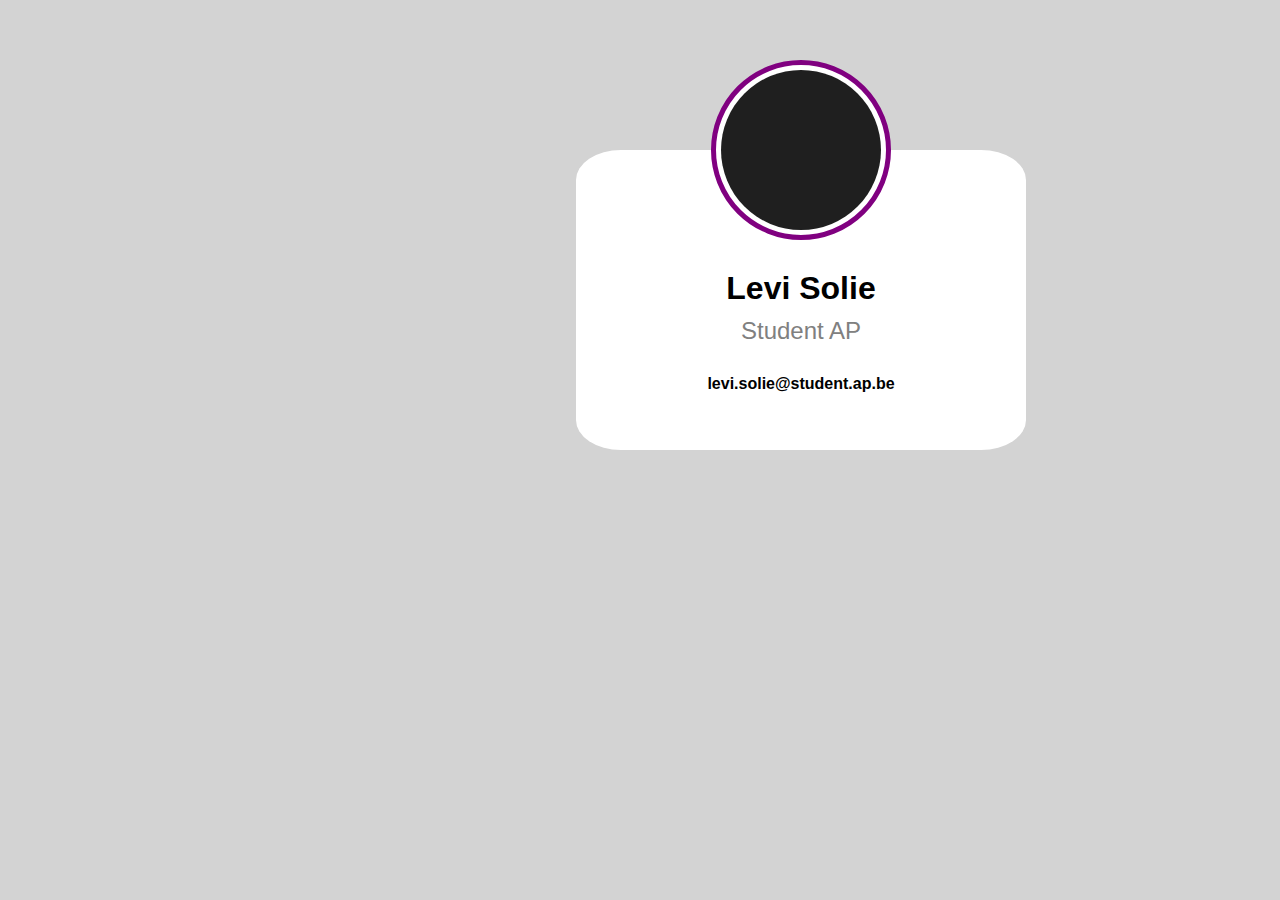
<file: oefening-01/index.html>
<!DOCTYPE html>
<html lang="en">
<head>
    <meta charset="UTF-8">
    <meta name="viewport" content="width=device-width, initial-scale=1.0">
    <title>oefening-01</title>

    <link rel="stylesheet" href="./css/reset.css">
    <link rel="stylesheet" href="./css/style.css">
</head>
<body>
    <section>
        <figure><img src="./images/foto.png" alt="Foto" ></figure>
        <h1>Levi Solie</h1>
        <h2>Student AP</h2>
        <p><a href="mailto:levi.solie@student.ap.be">levi.solie@student.ap.be</a></p>
    </section>
</body>
</html>
</file>
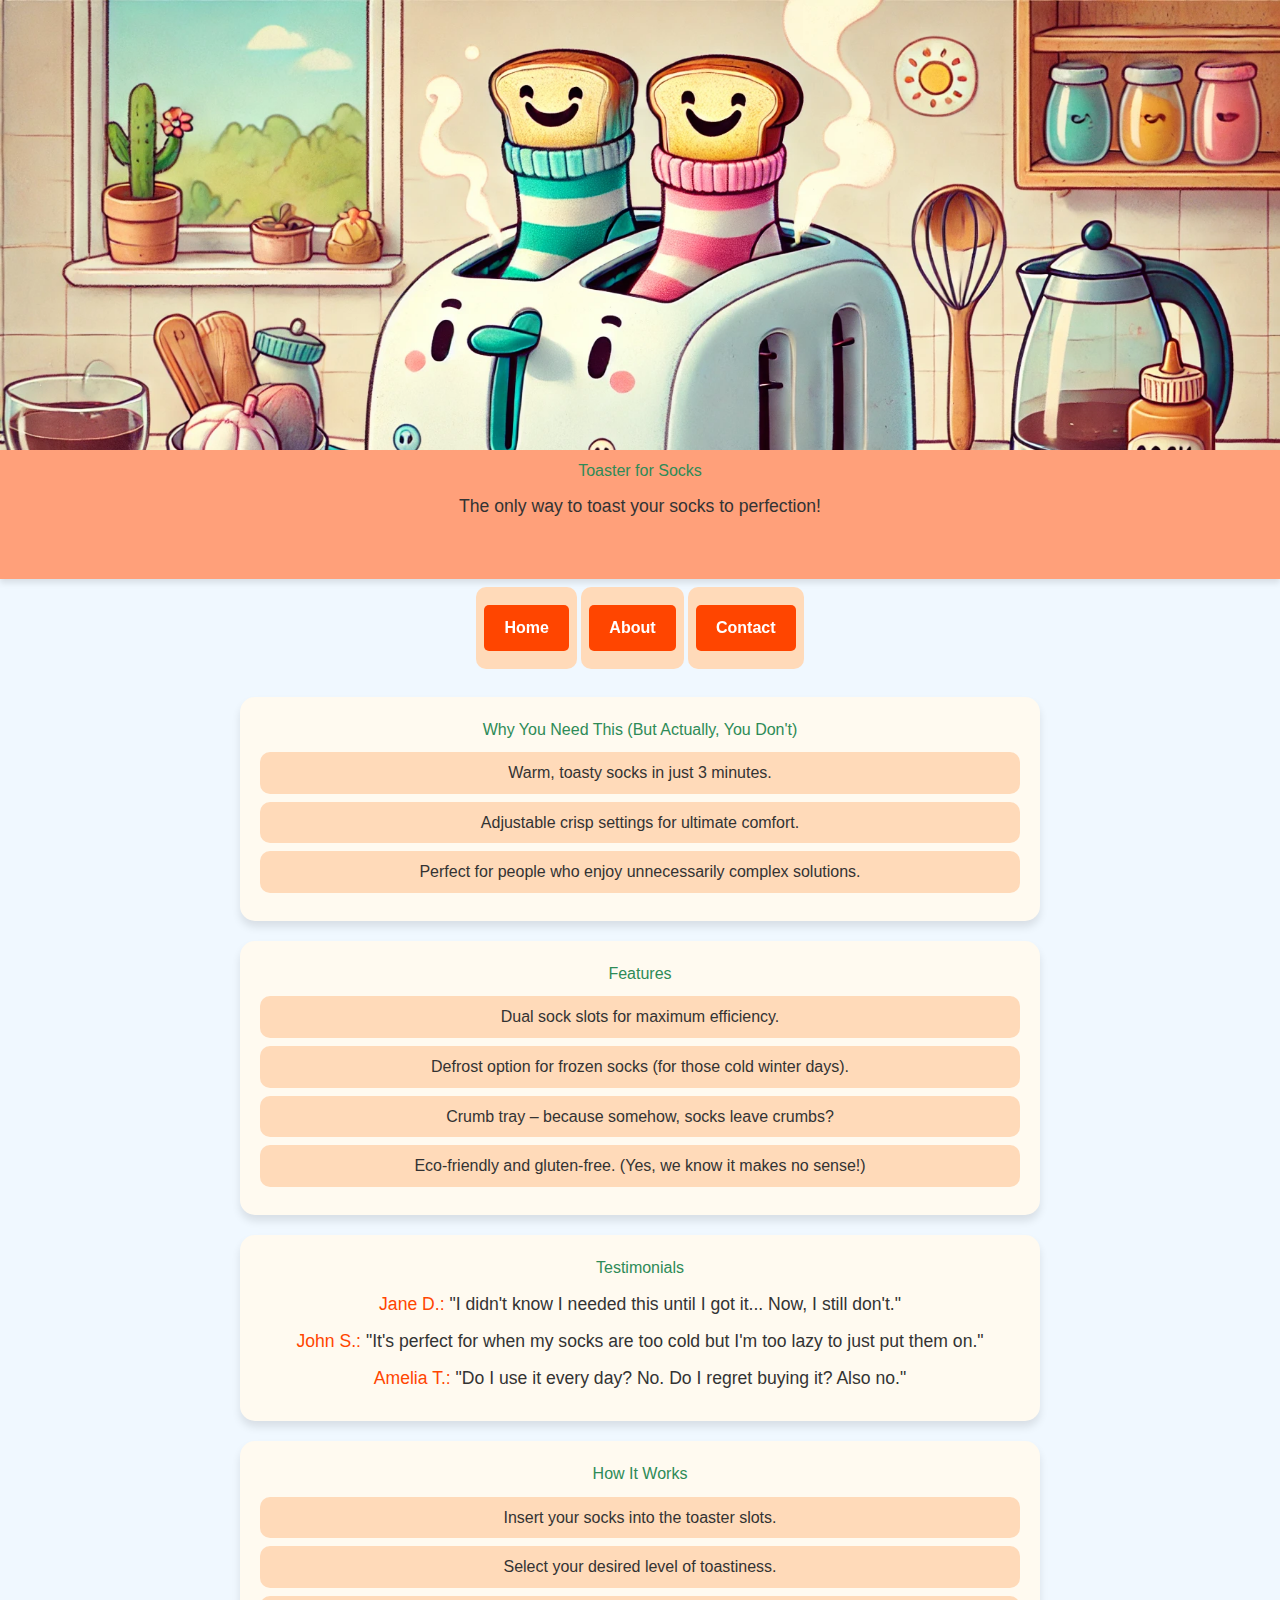
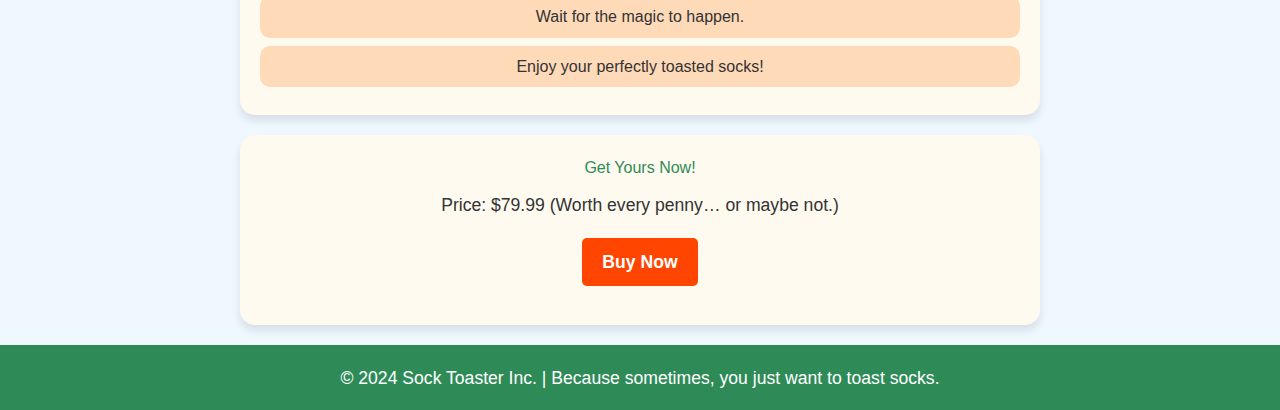
<file: oefening-04/index.html>
<!DOCTYPE html>
<html lang="en">
  <head>
    <meta charset="UTF-8" />
    <meta name="viewport" content="width=device-width, initial-scale=1.0" />
    <title>Toaster for Socks - The Ultimate Sock Warming Experience!</title>
    <link rel="stylesheet" href="./css/reset.css" />
    <link rel="stylesheet" href="./css/style.css" />
  </head>
  <body>

    <header>
      <img src="./images/sock-toaster.webp" alt="" height="100" width="100%" />
      <h1>Toaster for Socks</h1>
      <p>The only way to toast your socks to perfection!</p>
    </header>

    <nav>
      <ul>
        <li><a href="#">Home</a></li>
        <li><a href="#">About</a></li>
        <li><a href="#">Contact</a></li>
      </ul>
    </nav>

    <section>
      <h2>Why You Need This (But Actually, You Don't)</h2>
      <ul>
        <li>Warm, toasty socks in just 3 minutes.</li>
        <li>Adjustable crisp settings for ultimate comfort.</li>
        <li>Perfect for people who enjoy unnecessarily complex solutions.</li>
      </ul>
    </section>

    <section>
      <h2>Features</h2>
      <ul>
        <li>Dual sock slots for maximum efficiency.</li>
        <li>Defrost option for frozen socks (for those cold winter days).</li>
        <li>Crumb tray – because somehow, socks leave crumbs?</li>
        <li>Eco-friendly and gluten-free. (Yes, we know it makes no sense!)</li>
      </ul>
    </section>

    <section>
      <h2>Testimonials</h2>
      <p>
        <strong>Jane D.:</strong> "I didn't know I needed this until I got it...
        Now, I still don't."
      </p>
      <p>
        <strong>John S.:</strong> "It's perfect for when my socks are too cold
        but I'm too lazy to just put them on."
      </p>
      <p>
        <strong>Amelia T.:</strong> "Do I use it every day? No. Do I regret
        buying it? Also no."
      </p>
    </section>

    <section>
      <h2>How It Works</h2>
      <ol>
        <li>Insert your socks into the toaster slots.</li>
        <li>Select your desired level of toastiness.</li>
        <li>Wait for the magic to happen.</li>
        <li>Enjoy your perfectly toasted socks!</li>
      </ol>
    </section>

    <section>
      <h2>Get Yours Now!</h2>
      <p>Price: $79.99 (Worth every penny… or maybe not.)</p>
      <p><a href="#">Buy Now</a></p>
    </section>

    <footer>
      <p>
        &copy; 2024 Sock Toaster Inc. | Because sometimes, you just want to
        toast socks.
      </p>
    </footer>
  </body>
</html>
</file>
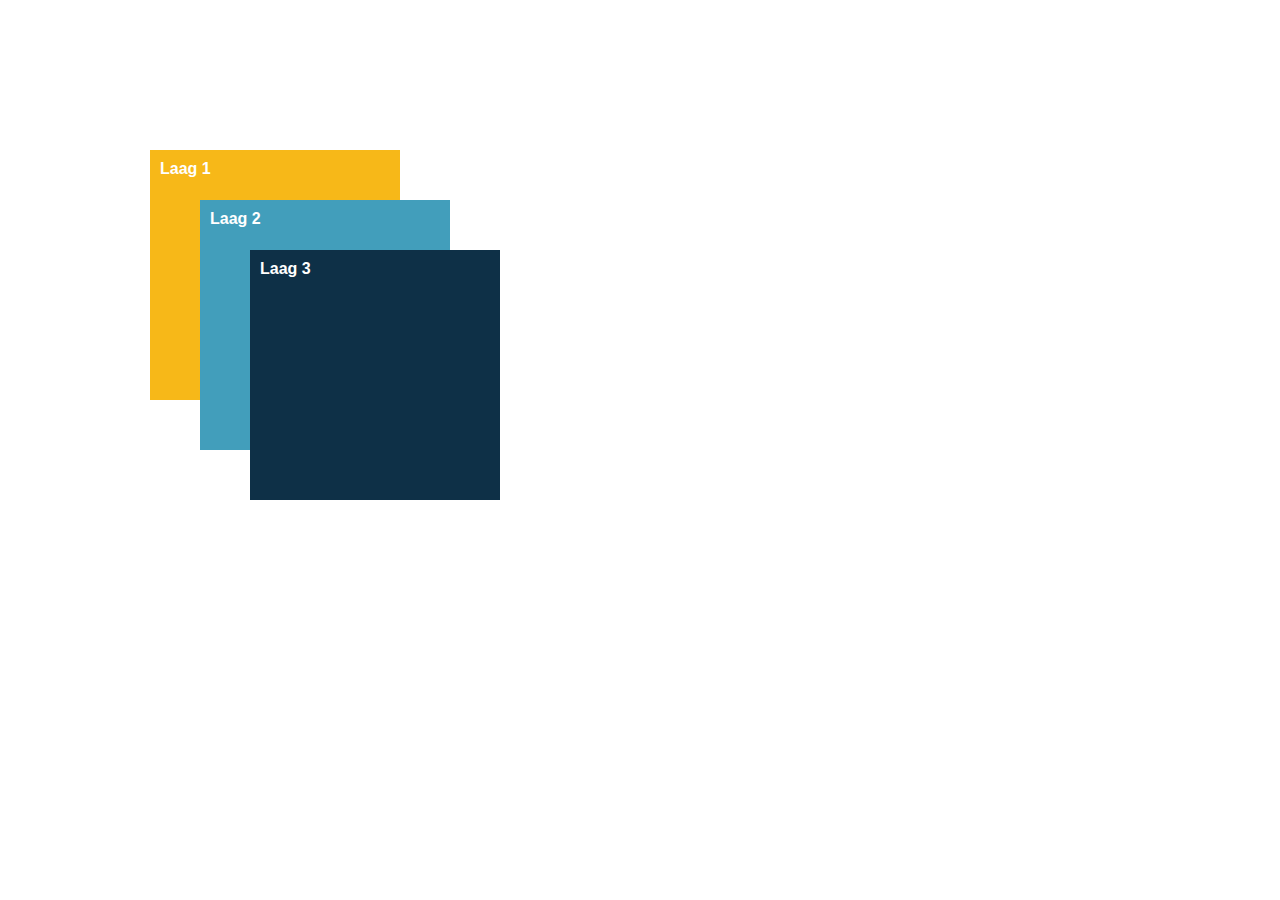
<file: oefening-05/index.html>
<!DOCTYPE html>
<html lang="en">
<head>
    <meta charset="UTF-8">
    <meta name="viewport" content="width=device-width, initial-scale=1.0">
    <title>oefening-05</title>
    
    <link rel="stylesheet" href="./css/reset.css">
    <link rel="stylesheet" href="./css/style.css">
</head>
<body>
    <section>
        <p>Laag 1</p>
        <p>Laag 2</p>
        <p>Laag 3</p>
    </section>
</body>
</html>
</file>
<file: oefening-01/css/style.css>
body{
    font-family: Arial, Helvetica, sans-serif;
    background-color: lightgray;
    text-align: center;
}

section{
    position:relative;
    left: 45%;
    top: 150px;

    background-color: white;
    height: 300px;
    width: 450px;
    border-radius: 10%;
}

figure{
    background-color: white;
    border: 5px;
    border-radius: 50%;
    border-color: purple;
    border-style: solid;

    position:relative;
    bottom: 90px;
    left: 135px;


    width: 180px;
    height: 180px;
}

img{
    border-radius: 50%;

    position:relative;
    bottom: -5px;

    height: 160px; 
    width: 160px;
}

h1{
    font-weight: bold;
    font-size: 2rem;
    position:relative;
    bottom: 60px;
}
h2{
    color: gray;
    font-size: 1.5rem;

    position:relative;
    bottom: 50px;
}
p{
    font-weight: bold;
    position:relative;
    bottom: 20px;
}
</file>
<file: oefening-04/css/style.css>
/* General Styles */
body {
  font-family: "Arial", sans-serif;
  background-color: #f0f8ff;
  color: #333;
  margin: 0;
  padding: 0;
  line-height: 1.6;
}

nav{
  position:sticky;
  top: 0;
}

h1,
h2 {
  font-family: "Comic Sans MS", cursive, sans-serif;
  color: #2e8b57;
  text-align: center;
}

p {
  font-size: 1.1em;
  margin: 0.5em 0;
  text-align: center;
}

ul {
  list-style-type: none;
  padding: 0;
}

li {
  background-color: #ffebcd;
  margin: 0.5em 0;
  padding: 10px;
  border-radius: 10px;
  text-align: center;
}

header {
  background-color: #ffa07a;
  text-align: center;
  box-shadow: 0px 4px 6px rgba(0, 0, 0, 0.1);
  padding-bottom: 50px;
}

nav ul {
  text-align: center;
}

nav ul li {
  display: inline-block;
}

img {
  height: 450px;
  object-fit: cover;
  object-position: top;
}

footer {
  background-color: #2e8b57;
  color: white;
  text-align: center;
  padding: 10px 0;
  width: 100%;
}

/* Sections */
section {
  margin: 20px auto;
  padding: 20px;
  max-width: 800px;
  background-color: #fffaf0;
  border-radius: 15px;
  box-shadow: 0px 6px 8px rgba(0, 0, 0, 0.1);
}

h2 {
  margin-bottom: 10px;
}

ul li,
ol li {
  background-color: #ffdab9;
  margin: 0.5em 0;
  padding: 8px;
  border-radius: 10px;
}

/* Buttons */
a {
  background-color: #ff4500;
  color: white;
  text-decoration: none;
  padding: 10px 20px;
  border-radius: 5px;
  font-weight: bold;
  display: inline-block;
  margin: 10px 0;
}

a:hover {
  background-color: #ff6347;
}

/* Testimonials */
p strong {
  color: #ff4500;
}

/* Hover effect for list items */
li:hover {
  background-color: #f08080;
  transition: background-color 0.3s;
}
</file>
<file: oefening-05/css/style.css>
p{
    width: 250px;
    height: 250px;

    color: white;

    padding: 10px;

    font-family: Arial, Helvetica, sans-serif;
    font-weight: bold;
}

section{
    position:relative;
    left: 150px;
    top: 150px;
}

p:first-child{
    position: absolute;
    background-color: #f7b818;
}
p:nth-child(2){
    position: absolute;
    left: 50px;
    top: 50px;
    background-color: #429ebb;
}
p:last-child{
    position: absolute;
    left: 100px;
        top: 100px;
    background-color: #0e3047;
}
</file>
